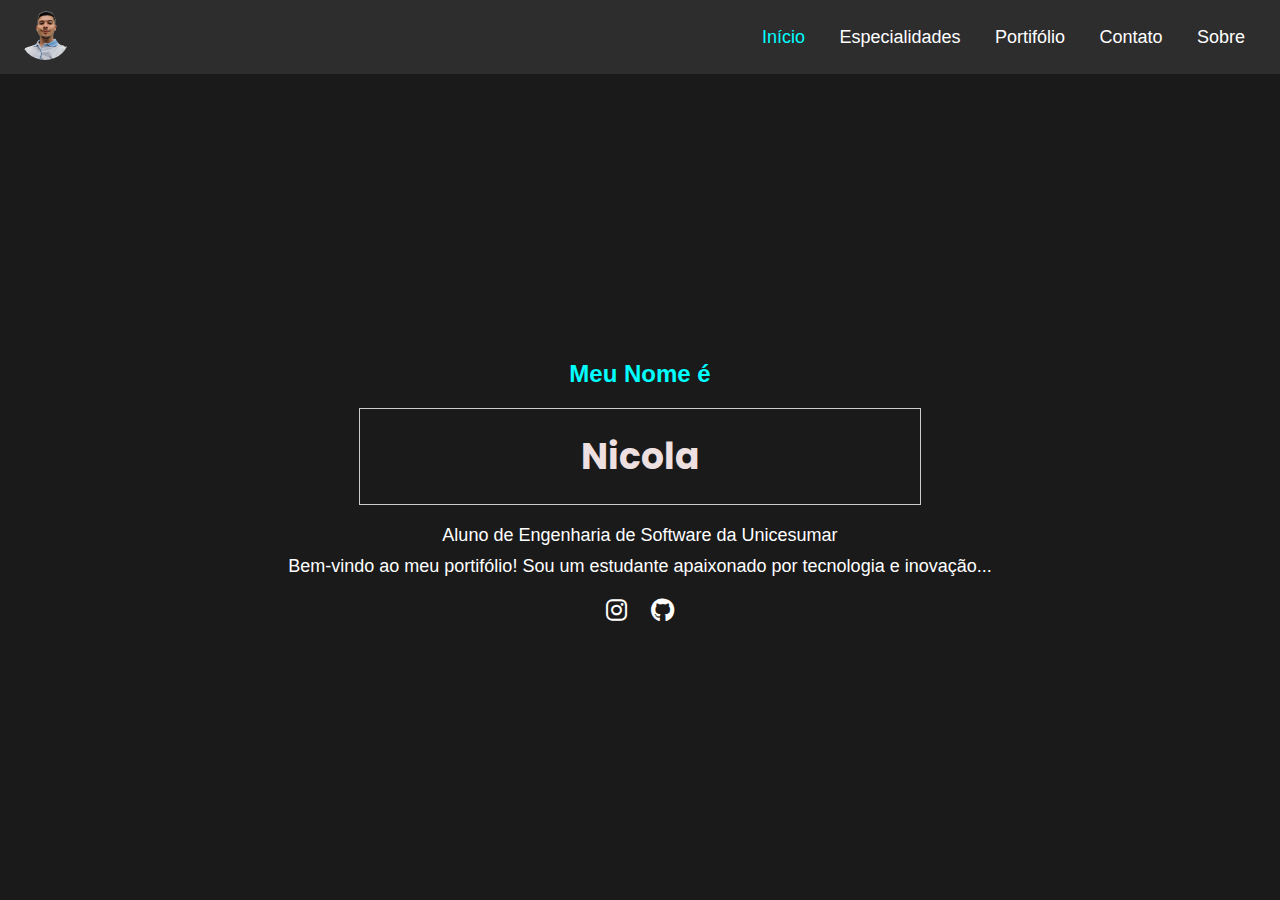
<file: index.html>
<!DOCTYPE html>
<html lang="pt-br">
<head>
    <meta charset="UTF-8">
    <meta name="viewport" content="width=device-width, initial-scale=1.0">
    <title>Portifólio Nicolas Brayan</title>
    <link rel="stylesheet" href="css/styles.css">
    <link rel="stylesheet" href="https://fonts.googleapis.com/css2?family=Poppins:wght@100;200;300;400;500;600;700;800;900&display=swap">
    <link rel="stylesheet" href="https://cdnjs.cloudflare.com/ajax/libs/font-awesome/6.0.0-beta3/css/all.min.css">
</head>
<body>
    <header>
        <div class="logo">
            <img src="img/foto.png" alt="Logo do Portfólio">
        </div>
        <nav>
            <a href="index.html" class="active">Início</a>
            <a href="especialidades.html">Especialidades</a>
            <a href="portifolio.html">Portifólio</a>
            <a href="contato.html">Contato</a>
            <a href="sobre.html">Sobre</a>
        </nav>
    </header>
    <section class="inicio">
        <div class="inicio-content">
            <h3>Meu Nome é</h3> 
        <main>
            <h1><div class="typing-animation" id="typingAnimation"><span id="typedText"></span></div></h1>
        </main>
            <p>Aluno de Engenharia de Software da Unicesumar</p>
            <p>Bem-vindo ao meu portifólio! Sou um estudante apaixonado por tecnologia e inovação...</p>
            <div class="midias-sociais">
                <a href="https://www.instagram.com/nicolasbrayam?igsh=MmRndHk2cGEycG9u&utm_source=qr"><i class="fab fa-instagram"></i></a>
                <a href="https://github.com/DevMoretti"><i class="fab fa-github"></i></a>
            </div>
        </div>
    </section>
    <script src="js/animacao.js"></script>
</body>
</html>
</file>
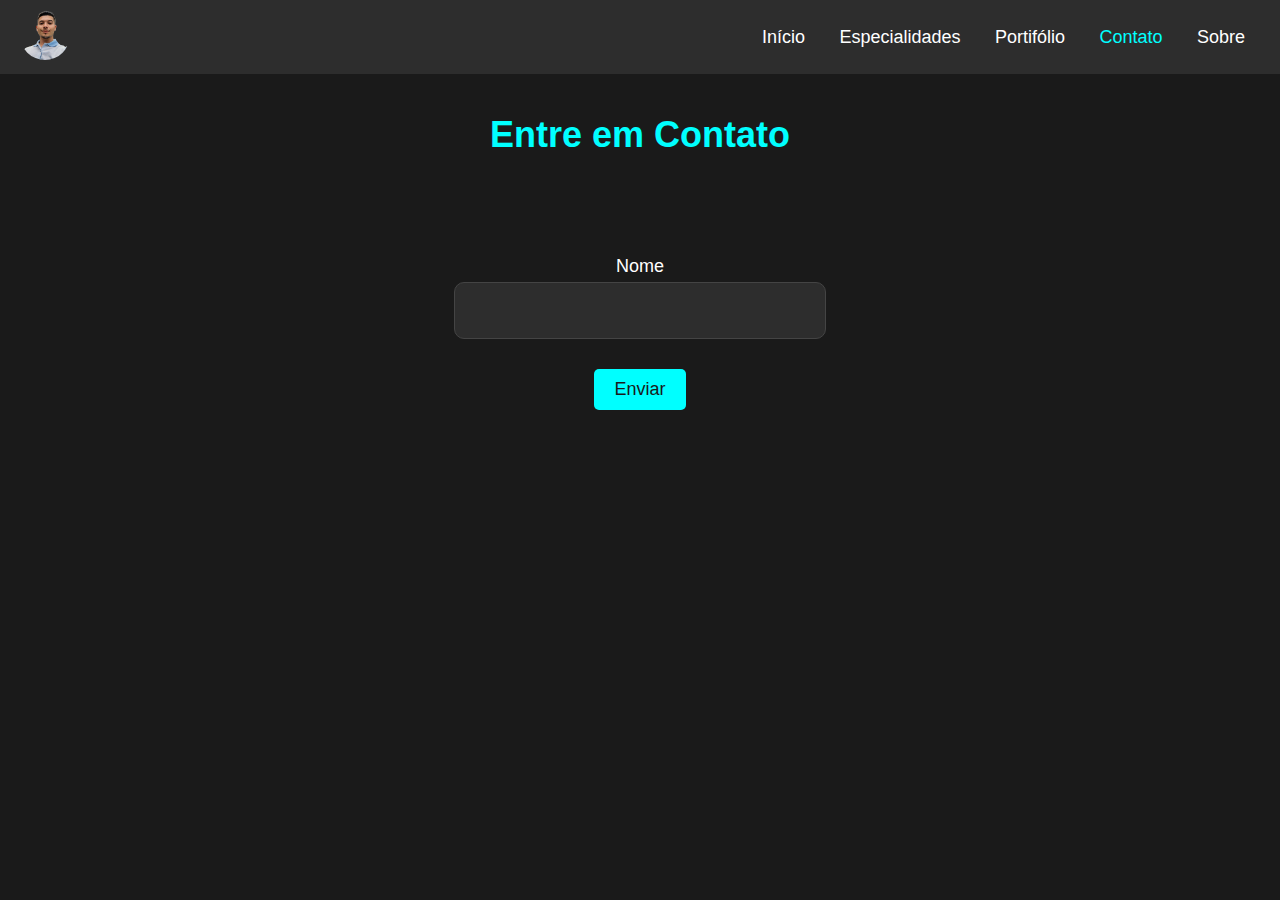
<file: contato.html>
<!DOCTYPE html>
<html lang="pt-br">
<head>
    <meta charset="UTF-8">
    <meta name="viewport" content="width=device-width, initial-scale=1.0">
    <title>Contato Nicolas Brayan</title>
    <link rel="stylesheet" href="css/contato.css">
</head>
<body>
    <header>
        <div class="logo">
            <img src="img/foto.png" alt="Logo do Portfólio">
        </div>
        <nav>
            <a href="index.html">Início</a>
            <a href="especialidades.html">Especialidades</a>
            <a href="portifolio.html">Portifólio</a>
            <a href="contato.html" class="active">Contato</a>
            <a href="sobre.html">Sobre</a>
        </nav>
    </header>
    <section class="contato">
        <h1>Entre em Contato</h1>
        <form id="contact-form">
            <label for="name">Nome</label>
            <input type="text" id="name" name="name" required>
            
            <button type="submit">Enviar</button>
        </form>
    </section>
    <script src="js/contato.js"></script>
</body>
</html>
</file>
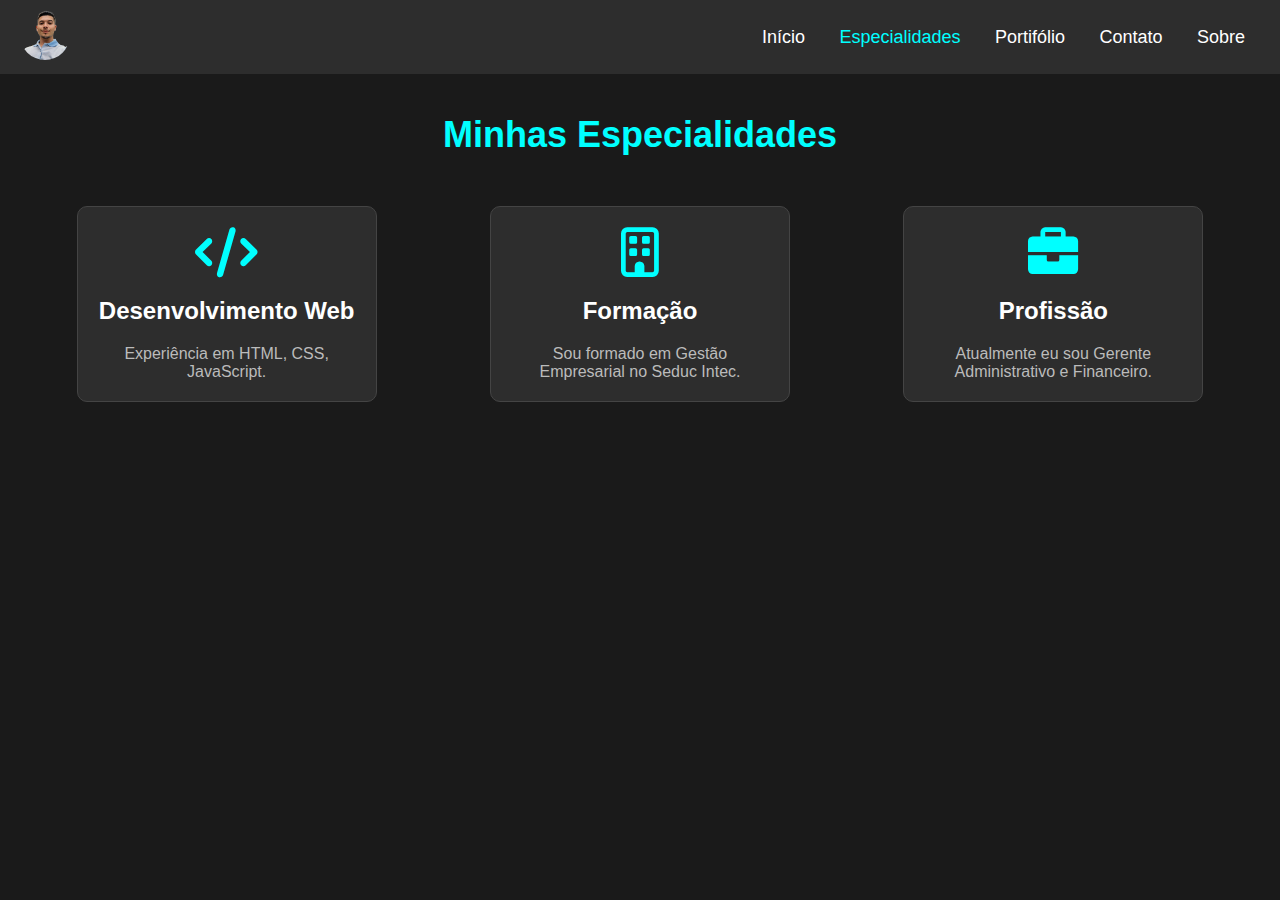
<file: especialidades.html>
<!DOCTYPE html>
<html lang="pt-br">
<head>
    <meta charset="UTF-8">
    <meta name="viewport" content="width=device-width, initial-scale=1.0">
    <title>Especialidades Nicolas Brayan</title>
    <link rel="stylesheet" href="css/especialidades.css">
    <link rel="stylesheet" href="https://cdnjs.cloudflare.com/ajax/libs/font-awesome/6.0.0-beta3/css/all.min.css">
</head>
<body>
    <header>
        <div class="logo">
            <img src="img/foto.png" alt="Logo do Portifólio">
        </div>
        <nav>
            <a href="index.html">Início</a>
            <a href="especialidades.html" class="active">Especialidades</a>
            <a href="portifolio.html">Portifólio</a>
            <a href="contato.html">Contato</a>
            <a href="sobre.html">Sobre</a>
        </nav>
    </header>
    <section class="especialidades">
        <h1>Minhas Especialidades</h1>
        <div class="cards">
            <div class="card">
                <i class="fas fa-code"></i>
                <h2>Desenvolvimento Web</h2>
                <p>Experiência em HTML, CSS, JavaScript.</p>
            </div>
            <div class="card">
                <i class="fa-regular fa-building"></i>
                <h2>Formação</h2>
                <p>Sou formado em Gestão Empresarial no Seduc Intec.</p>
            </div>
            <div class="card">
                <i class="fa-solid fa-briefcase"></i>
                <h2>Profissão</h2>
                <p>Atualmente eu sou Gerente Administrativo e Financeiro.</p>
            </div>
        </div>
    </section>
</body>
</html>
</file>
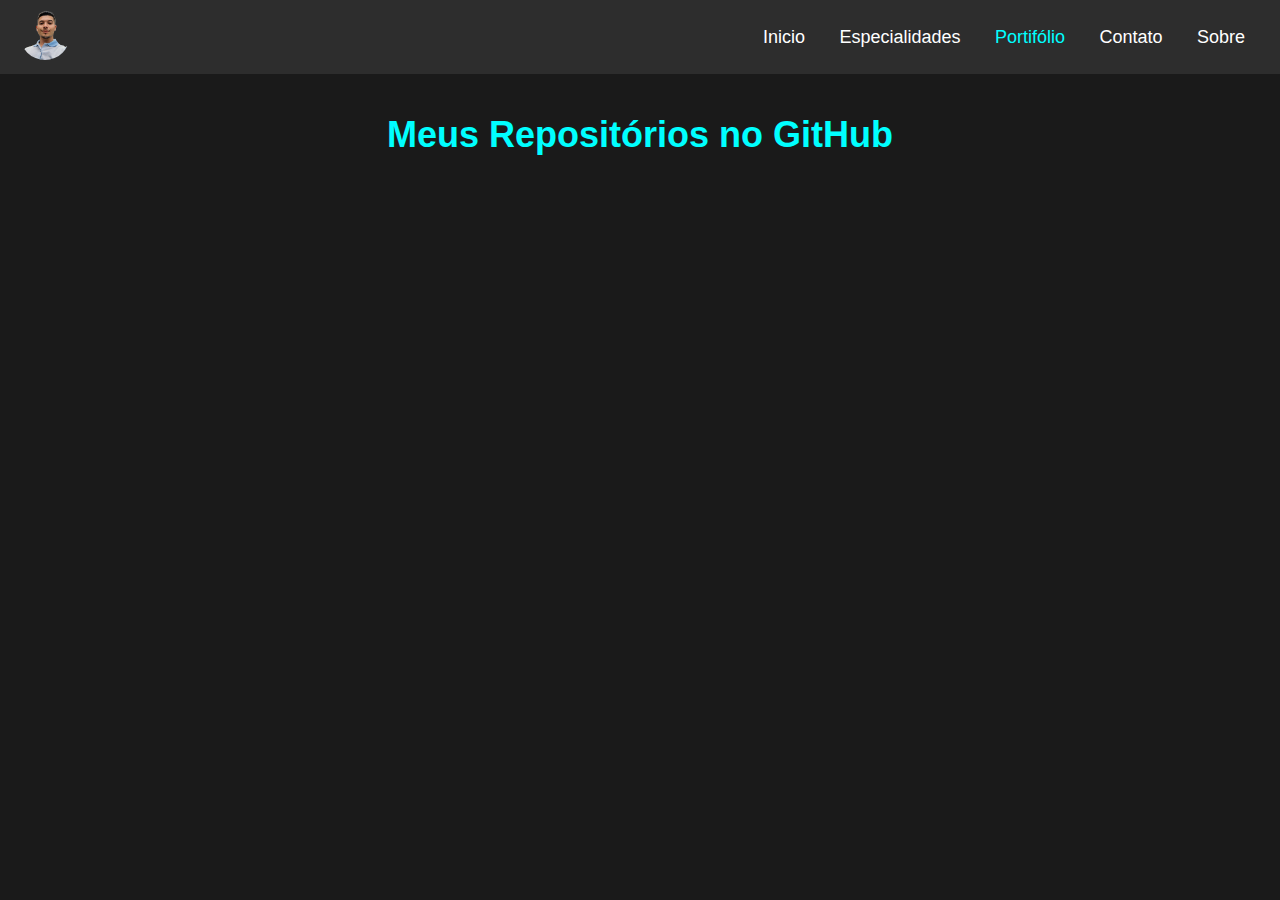
<file: portifolio.html>
<!DOCTYPE html>
<html lang="pt-br">
<head>
    <meta charset="UTF-8">
    <meta name="viewport" content="width=device-width, initial-scale=1.0">
    <title>Portifólio Nicolas Brayan</title>
    <link rel="stylesheet" href="css/portifolio.css">
</head>
<body>
    <header>
        <div class="logo">
            <img src="img/foto.png" alt="Logo do Portfólio">
        </div>
        <nav>
            <a href="index.html">Inicio</a>
            <a href="especialidades.html">Especialidades</a>
            <a href="portifolio.html" class="active">Portifólio</a>
            <a href="contato.html">Contato</a>
            <a href="sobre.html">Sobre</a>
        </nav>
    </header>
    <section class="portifolio">
        <h1>Meus Repositórios no GitHub</h1>
        <div id="repos" class="repos">
        </div>
    </section>
    <script src="js/portifolio.js"></script>
</body>
</html>
</file>
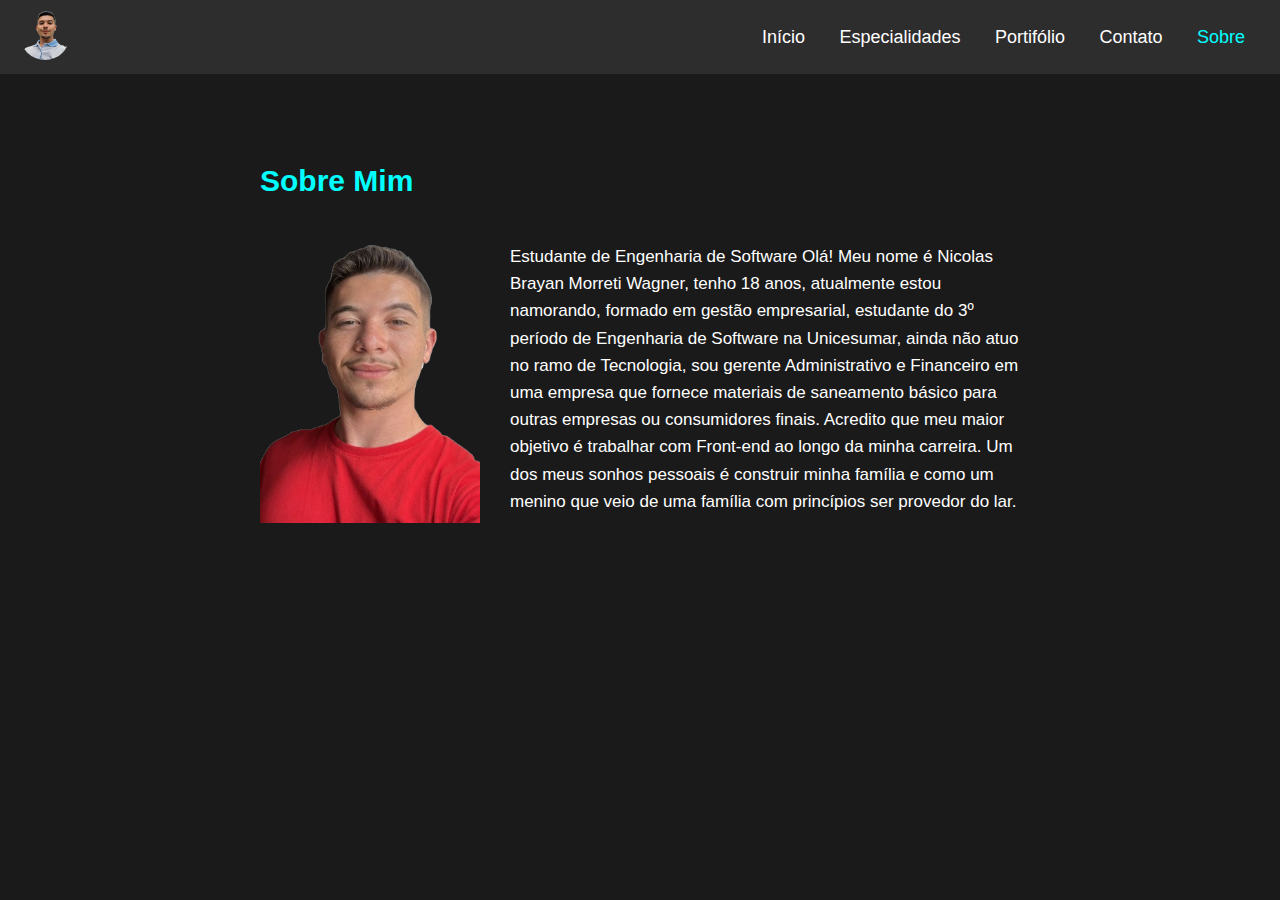
<file: sobre.html>
<!DOCTYPE html>
<html lang="pt-br">
<head>
    <meta charset="UTF-8">
    <meta name="viewport" content="width=device-width, initial-scale=1.0">
    <title>Sobre Nicolas Brayan</title>
    <link rel="stylesheet" href="css/sobre.css">
</head>
<body>
    <header>
        <div class="logo">
            <img src="img/foto.png" alt="Logo do Portfólio">
        </div>
        <nav>
            <a href="index.html">Início</a>
            <a href="especialidades.html">Especialidades</a>
            <a href="portifolio.html">Portifólio</a>
            <a href="contato.html">Contato</a>
            <a href="sobre.html" class="active">Sobre</a> 
        </nav>
    </header>

    <section class="sobre">
        <div class="container">
            <h1>Sobre Mim</h1>
            <div class="perfil">
                <img src="img/foto2.png" alt="Foto de Nicolas" class="perfil-foto">
                <p>
                    Estudante de Engenharia de Software
                    Olá! Meu nome é Nicolas Brayan Morreti Wagner, tenho 18 anos, atualmente estou namorando, formado em gestão empresarial, estudante do 3º período de Engenharia de Software na Unicesumar, ainda não atuo no ramo de Tecnologia, sou gerente Administrativo e Financeiro em uma empresa que fornece materiais de saneamento básico para outras empresas ou consumidores finais. Acredito que meu maior objetivo é trabalhar com Front-end ao longo da minha carreira. Um dos meus sonhos pessoais é construir minha família e como um menino que veio de uma família com princípios ser provedor do lar.
                </p>
            </div>
        </div>
    </section>
</body>
</html>
</file>
<file: css/styles.css>
* {
    margin: 0;
    padding: 0;
    box-sizing: border-box;
}

body {
    font-family: Arial, Helvetica, sans-serif;
    background-color: #1a1a1a;
    color: #fff;
    display: flex;
    flex-direction: column;
    min-height: 100vh;
}

header {
    width: 100%;
    background-color: #2d2d2d;
    display: flex;
    align-items: center;
    justify-content: space-between;
    padding: 10px 20px;
}

header .logo img {
    width: 50px;
    height: 50px;
    border-radius: 50%;
}

nav a {
    color: #fff;
    text-decoration: none;
    margin: 0 15px;
    font-size: 18px;
}

nav a.active, nav a:hover {
    color: #00ffff;
}

section.inicio {
    flex: 1;
    display: flex;
    align-items: center;
    justify-content: center;
    flex-direction: column;
    text-align: center;
    padding: 20px;
}

.inicio-content h3 {
    margin: 10px 0;
    font-size: 24px;
    color: #00ffff;
}

.inicio-content h1 {
    margin: 10px 0;
    font-size: 48px;
    color: #fff;
}

.inicio-content p {
    margin: 10px 0;
    font-size: 18px;
    color: #fff;
}

.midias-sociais {
    margin-top: 20px;
}

.midias-sociais a {
    color: #fff;
    text-decoration: none;
    font-size: 24px;
    margin: 0 10px;
}

.midias-sociais a:hover {
    color: #8a2be2;
}
.typing-animation {
    font-family: 'Poppins', sans-serif;
    font-size: 36px;
    color: #eee0e0;
    padding: 20px;
    border: 1px solid #ccc;
    width: 80%;
    margin: 20px auto;
    white-space: nowrap; 
    overflow: hidden; 
    animation: typing 3s steps(30, end) infinite, blink-caret 0.1s step-end infinite; 
}
@keyframes typing {
    from {
        width: 0;
    }
    to {
        width: 100%;
    }
}
@keyframes blink-caret {
    from, to {
        border-color: transparent;
    }
    50% {
        border-color: #1a1a1a;
    }
}
</file>
<file: css/contato.css>
* {
    margin: 0;
    padding: 0;
    box-sizing: border-box;
}

body {
    font-family: Arial, Helvetica, sans-serif;
    background-color: #1a1a1a;
    color: #fff;
    display: flex;
    flex-direction: column;
    min-height: 100vh;
}

header {
    width: 100%;
    background-color: #2d2d2d;
    display: flex;
    align-items: center;
    justify-content: space-between;
    padding: 10px 20px;
}

header .logo img {
    width: 50px;
    height: 50px;
    border-radius: 50%;
}

nav a {
    color: #fff;
    text-decoration: none;
    margin: 0 15px;
    font-size: 18px;
}

nav a.active, nav a:hover {
    color: #00ffff;
}

section.contato {
    flex: 1;
    padding: 40px 20px;
    text-align: center;
}

.contato h1 {
    font-size: 36px;
    color: #00ffff;
    margin-bottom: 90px;
}

form {
    display: flex;
    flex-direction: column;
    align-items: center;
}

label {
    font-size: 18px;
    margin: 10px 0 5px;
}

input, textarea {
    width: 30%;
    padding: 20px;
    margin-bottom: 30px;
    border: 1px solid #444;
    border-radius: 10px;
    background-color: #2d2d2d;
    color: #fff;
}

button {
    padding: 10px 20px;
    border: none;
    border-radius: 5px;
    background-color: #00ffff;
    color: #1a1a1a;
    font-size: 18px;
    cursor: pointer;
    transition: background-color 0.3s;
}

button:hover {
    background-color: #8a2be2;
}
</file>
<file: css/especialidades.css>
* {
    margin: 0;
    padding: 0;
    box-sizing: border-box;
}

body {
    font-family: Arial, Helvetica, sans-serif;
    background-color: #1a1a1a;
    color: #fff;
    display: flex;
    flex-direction: column;
    min-height: 100vh;
}

header {
    width: 100%;
    background-color: #2d2d2d;
    display: flex;
    align-items: center;
    justify-content: space-between;
    padding: 10px 20px;
}

header .logo img {
    width: 50px;
    height: 50px;
    border-radius: 50%;
}

nav a {
    color: #fff;
    text-decoration: none;
    margin: 0 15px;
    font-size: 18px;
}

nav a.active, nav a:hover {
    color: #00ffff;
}

section.especialidades {
    flex: 1;
    padding: 40px 20px;
    text-align: center;
}

.especialidades h1 {
    font-size: 36px;
    color: #00ffff;
    margin-bottom: 40px;
}

.cards {
    display: flex;
    justify-content: space-around;
    flex-wrap: wrap;
}

.card {
    background-color: #2d2d2d;
    border: 1px solid #444;
    border-radius: 10px;
    padding: 20px;
    margin: 10px;
    width: 300px;
    text-align: center;
    transition: transform 0.3s;
}

.card:hover {
    transform: translateY(-10px);
}

.card i {
    font-size: 50px;
    color: #00ffff;
    margin-bottom: 20px;
}

.card h2 {
    font-size: 24px;
    color: #fff;
    margin-bottom: 20px;
}

.card p {
    font-size: 16px;
    color: #bbb;
}
</file>
<file: css/portifolio.css>
* {
    margin: 0;
    padding: 0;
    box-sizing: border-box;
}

body {
    font-family: Arial, Helvetica, sans-serif;
    background-color: #1a1a1a;
    color: #fff;
    display: flex;
    flex-direction: column;
    min-height: 100vh;
}

header {
    width: 100%;
    background-color: #2d2d2d;
    display: flex;
    align-items: center;
    justify-content: space-between;
    padding: 10px 20px;
    
}

header .logo img {
    width: 50px;
    height: 50px;
    border-radius: 50%;
}

nav a {
    color: #fff;
    text-decoration: none;
    margin: 0 15px;
    font-size: 18px;
}

nav a.active, nav a:hover {
    color: #00ffff;
}

section.portifolio {
    flex: 1;
    padding: 40px 20px;
    text-align: center;
}

.portifolio h1 {
    font-size: 36px;
    color: #00ffff;
    margin-bottom: 60px;
}

.repos {
    display: flex;
    flex-wrap: wrap;
    justify-content: center;
}

.repo {
    background-color: #2d2d2d;
    border: 1px solid #444;
    border-radius: 10px;
    padding: 20px;
    margin: 10px;
    width: 300px;
    text-align: left;
    transition: transform 0.3s;
}

.repo:hover {
    transform: translateY(-10px);
}

.repo h2 {
    font-size: 20px;
    color: #00ffff;
    margin-bottom: 10px;
}

.repo p {
    font-size: 16px;
    color: #bbb;
}

.repo a {
    color: #8a2be2;
    text-decoration: none;
    font-size: 16px;
}

.repo a:hover {
    text-decoration: underline;
}
</file>
<file: css/sobre.css>
* {
    margin: 0;
    padding: 0;
    box-sizing: border-box;
}

body {
    font-family: Arial, Helvetica, sans-serif;
    background-color: #1a1a1a;
    color: #fff;
    display: flex;
    flex-direction: column;
    min-height: 100vh;
}

header {
    width: 100%;
    background-color: #2d2d2d;
    display: flex;
    align-items: center;
    justify-content: space-between;
    padding: 10px 20px;
}

header .logo img {
    width: 50px;
    height: 50px;
    border-radius: 50%;
}

nav a {
    color: #fff;
    text-decoration: none;
    margin: 0 15px;
    font-size: 18px;
}

nav a.active, nav a:hover {
    color: #00ffff;
}

.container {
    max-width: 800px;
    margin: 0 auto;
    padding: 90px 20px;
}

.sobre h1 {
    font-size: 30px;
    color: #00ffff;
    margin-bottom: 45px;
}

.sobre p {
    font-size: 14px;
    line-height: 1.6;
    margin-bottom: 60px;
}
.sobre .perfil {
    display: flex;
    align-items: flex-start;
    gap: 30px; 
}

.perfil-foto {
    width: 220px; 
    height: 280px; 
    flex-shrink: 0; 
}

.sobre p {
    font-size: 17px;
    line-height: 1.6;
    margin-bottom: 0; 
    flex: 1; 
}
</file>
